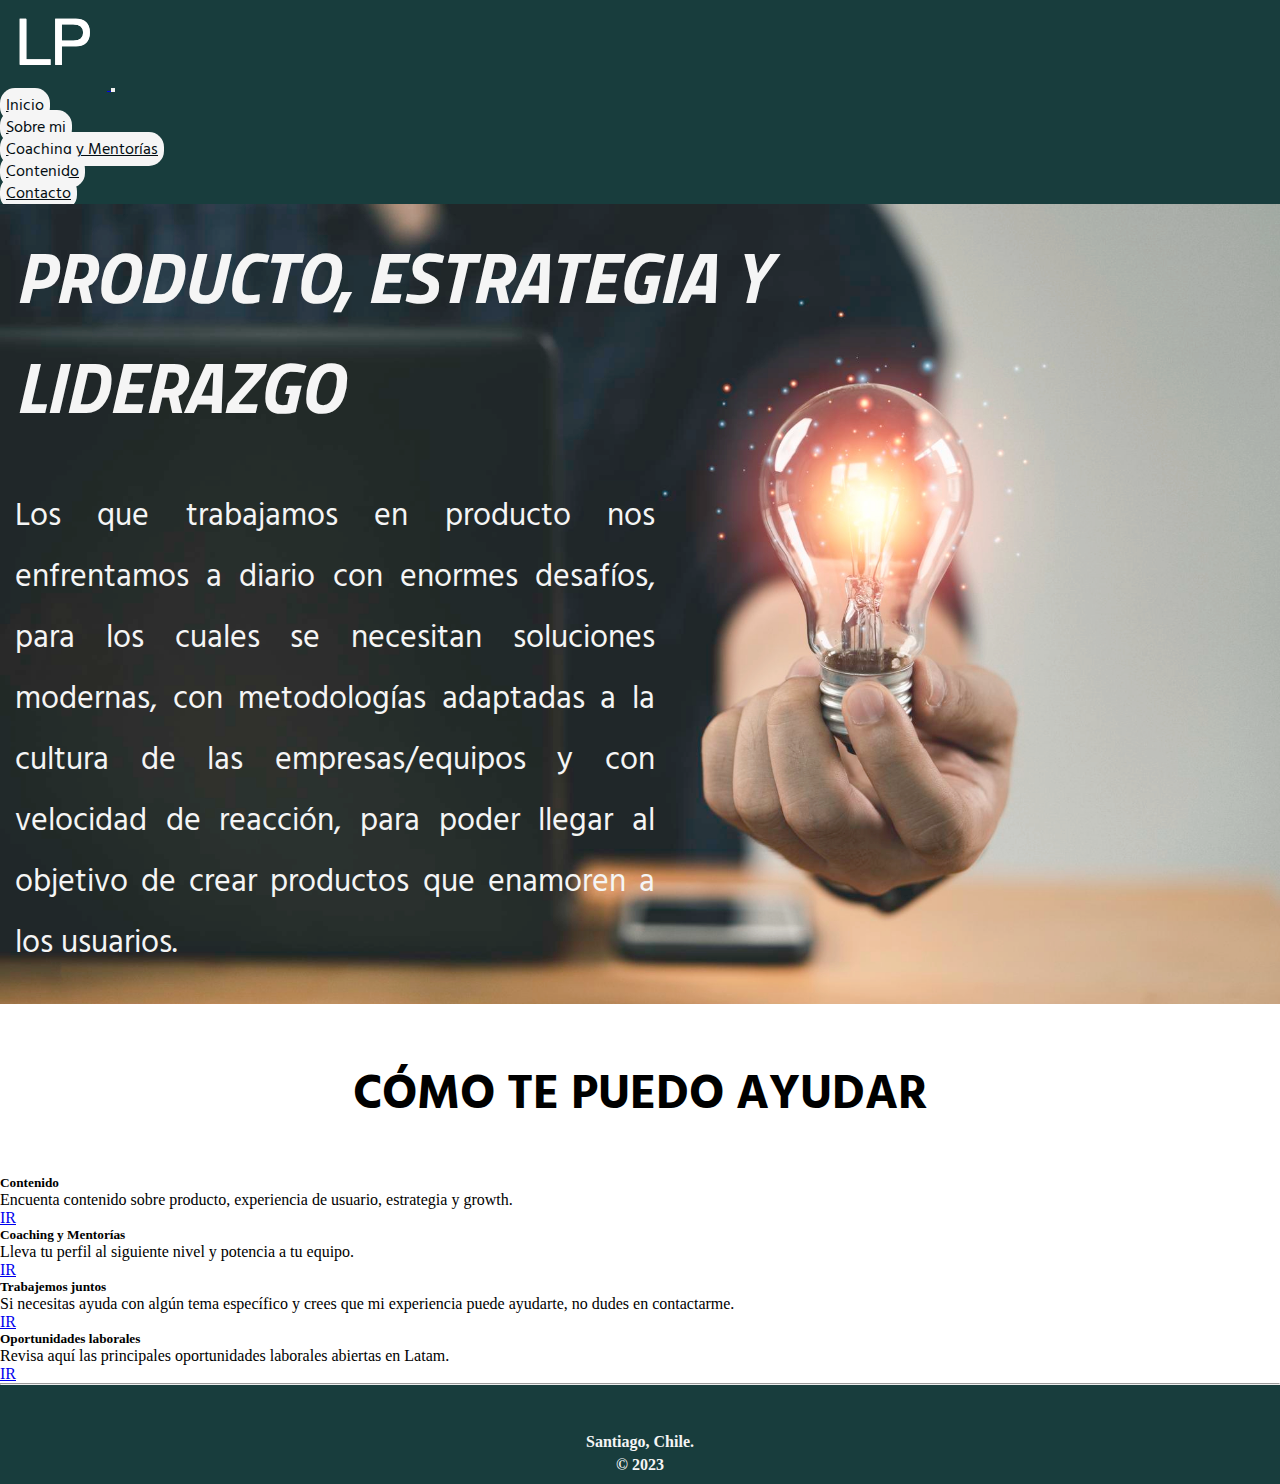
<file: index.html>
<!DOCTYPE html>
<html lang="es">

<head>
    <meta charset="UTF-8">
    <meta name="viewport" content="width=device-width, initial-scale=1.0">
    <title>Lucas Patanó | Product Management, Fintech y Product Coaching</title>
    <link href="https://cdn.jsdelivr.net/npm/bootstrap@5.3.2/dist/css/bootstrap.min.css" rel="stylesheet" integrity="sha384-T3c6CoIi6uLrA9TneNEoa7RxnatzjcDSCmG1MXxSR1GAsXEV/Dwwykc2MPK8M2HN" crossorigin="anonymous">
    <link rel="stylesheet" href="https://cdnjs.cloudflare.com/ajax/libs/font-awesome/6.4.2/css/all.min.css" integrity="sha512-z3gLpd7yknf1YoNbCzqRKc4qyor8gaKU1qmn+CShxbuBusANI9QpRohGBreCFkKxLhei6S9CQXFEbbKuqLg0DA==" crossorigin="anonymous" referrerpolicy="no-referrer" />
    <link rel="shortcut icon" href="./assets/img/logo LP.png">
    <link rel="stylesheet" href="./css/styles.css">
</head>

<body>
    <header>
        <nav class="navbar navbar-expand-lg">
            <div class="container-fluid">
              <a class="navbar-brand" href="#">
                <img src="./assets/img/logo LP.png" alt="Logo Lucas Patanó">
              </a>
              <button class="navbar-toggler" type="button" data-bs-toggle="collapse" data-bs-target="#navbarNav" aria-controls="navbarNav" aria-expanded="false" aria-label="Toggle navigation">
                <span class="navbar-toggler-icon"></span>
              </button>
              <div class="collapse navbar-collapse" id="navbarNav">
                <ul class="navbar-nav ms-auto">
                  <li class="nav-item">
                    <a class="nav-link active anclaNavbar" aria-current="page" href="#">Inicio</a>
                  </li>
                  <li class="nav-item">
                    <a class="nav-link anclaNavbar" href="./pages/sobre-mi.html">Sobre mi</a>
                  </li>
                  <li class="nav-item">
                    <a class="nav-link anclaNavbar" href="./pages/coaching-y-mentorias.html">Coaching y Mentorías</a>
                  </li>
                  <li class="nav-item">
                    <a class="nav-link anclaNavbar" href="./pages/contenido.html">Contenido</a>
                  </li>
                  <li class="nav-item">
                    <a class="nav-link anclaNavbar" href="./pages/contacto.html">Contacto</a>
                  </li>
                </ul>
              </div>
            </div>
          </nav>
    </header>

    <main>
        <section class="encabezado">
            <h1 class="titularWeb"><strong>PRODUCTO, ESTRATEGIA Y LIDERAZGO</strong></h1>
            <p class="lead textoPrincipalWeb">Los que trabajamos en producto nos enfrentamos a diario con enormes desafíos, para los cuales se necesitan soluciones modernas, con metodologías adaptadas a la cultura de las empresas/equipos y con velocidad de reacción, para poder llegar al objetivo de crear productos que enamoren a los usuarios.</p>
        </section>

        <section>
            <h2 class="servicios">CÓMO TE PUEDO AYUDAR</h2>
            <div class="row mt-2 mb-5 mx-2">
                <div class="col-sm-3 mb-3 mb-sm-0">
                  <div class="card h-100 border-success">
                    <div class="card-body">
                      <h5 class="card-title">Contenido</h5>
                      <p class="card-text">Encuenta contenido sobre producto, experiencia de usuario, estrategia y growth.</p>
                      <a href="./pages/contenido.html" class="btn btn-success">IR</a>
                    </div>
                  </div>
                </div>
                <div class="col-sm-3">
                  <div class="card h-100 border-success">
                    <div class="card-body">
                      <h5 class="card-title">Coaching y Mentorías</h5>
                      <p class="card-text">Lleva tu perfil al siguiente nivel y potencia a tu equipo.</p>
                      <a href="./pages/coaching-y-mentorias.html" class="btn btn-success">IR</a>
                    </div>
                  </div>
                </div>
                <div class="col-sm-3">
                    <div class="card h-100 border-success">
                      <div class="card-body">
                        <h5 class="card-title">Trabajemos juntos</h5>
                        <p class="card-text">Si necesitas ayuda con algún tema específico y crees que mi experiencia puede ayudarte, no dudes en contactarme.</p>
                        <a href="./pages/contacto.html" class="btn btn-success">IR</a>
                      </div>
                    </div>
                  </div>
                  <div class="col-sm-3">
                    <div class="card h-100 border-success">
                      <div class="card-body">
                        <h5 class="card-title">Oportunidades laborales</h5>
                        <p class="card-text">Revisa aquí las principales oportunidades laborales abiertas en Latam.</p>
                        <a href="https://docs.google.com/spreadsheets/d/1rTJQmjvl790ZGBK0jugkF2gHQLrqW-Z6g90ZesRHSgI/edit#gid=0" target="_blank" class="btn btn-success">IR</a>
                      </div>
                    </div>
                  </div>
              </div>
        </section>
    </main>
    <hr>
    <footer>
        <div class="iconos">
            <i class="fa-brands fa-linkedin fa-2xl" style="color: #2b68ca;"></i>
            <i class="fa-brands fa-youtube fa-2xl" style="color: #e91616;"></i>
        </div>
        <div class="ubicacion">
        <p><strong>Santiago, Chile.</strong></p>
        </div>
        <div class="copyrigth">
            <strong>&copy; 2023</strong>
        </div>
    </footer>
<script src="https://cdn.jsdelivr.net/npm/bootstrap@5.3.2/dist/js/bootstrap.bundle.min.js" integrity="sha384-C6RzsynM9kWDrMNeT87bh95OGNyZPhcTNXj1NW7RuBCsyN/o0jlpcV8Qyq46cDfL" crossorigin="anonymous"></script>
</body>

</html>
</file>
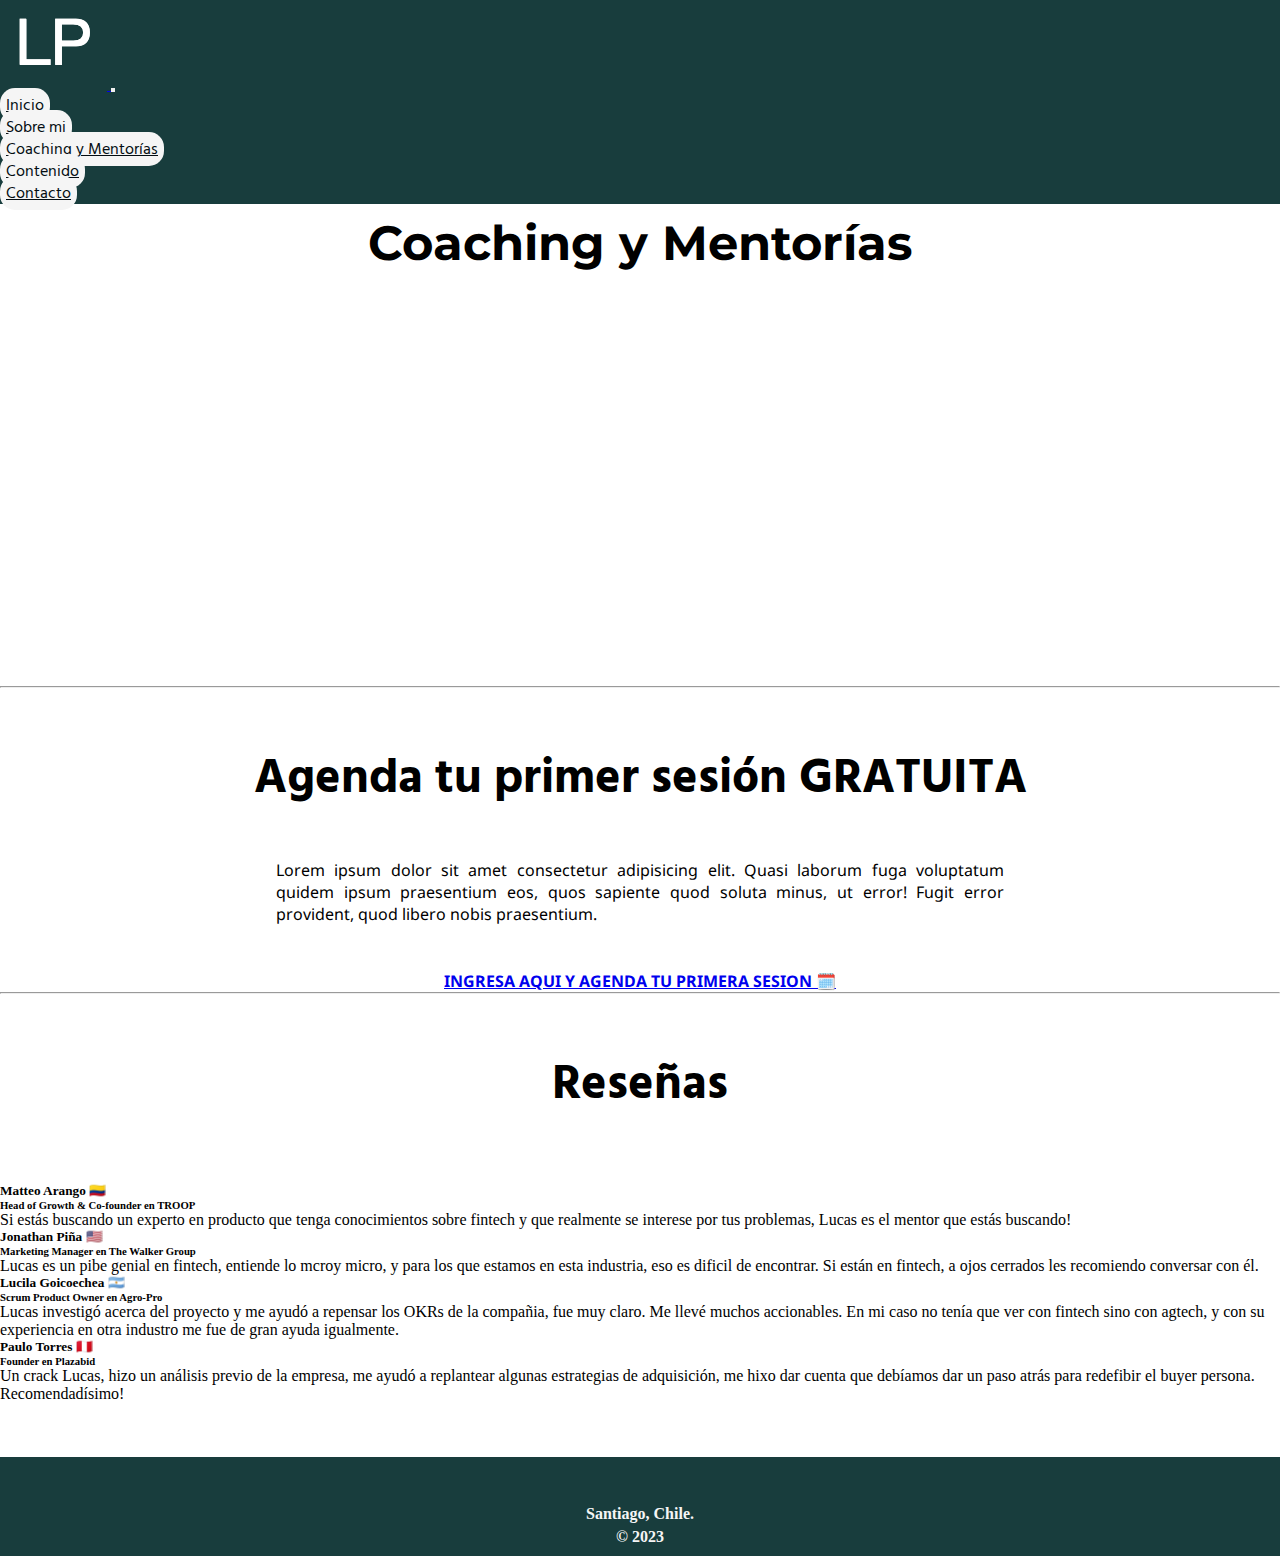
<file: pages/coaching-y-mentorias.html>
<!DOCTYPE html>
<html lang="es">
<head>
    <meta charset="UTF-8">
    <meta name="viewport" content="width=device-width, initial-scale=1.0">
    <title>Lucas Patanó | Coaching y Mentorías</title>
    <link rel="shortcut icon" href="../assets/img/logo LP.png">
    <link href="https://cdn.jsdelivr.net/npm/bootstrap@5.3.2/dist/css/bootstrap.min.css" rel="stylesheet" integrity="sha384-T3c6CoIi6uLrA9TneNEoa7RxnatzjcDSCmG1MXxSR1GAsXEV/Dwwykc2MPK8M2HN" crossorigin="anonymous">
    <link rel="stylesheet" href="https://cdnjs.cloudflare.com/ajax/libs/font-awesome/6.4.2/css/all.min.css" integrity="sha512-z3gLpd7yknf1YoNbCzqRKc4qyor8gaKU1qmn+CShxbuBusANI9QpRohGBreCFkKxLhei6S9CQXFEbbKuqLg0DA==" crossorigin="anonymous" referrerpolicy="no-referrer" />
    <link rel="stylesheet" href="../css/styles.css">
</head>

<body>
    <header>
        <nav class="navbar navbar-expand-lg">
            <div class="container-fluid">
              <a class="navbar-brand" href="../index.html">
                <img src="../assets/img/logo LP.png" alt="Logo Lucas Patanó">
              </a>
              <button class="navbar-toggler" type="button" data-bs-toggle="collapse" data-bs-target="#navbarNav" aria-controls="navbarNav" aria-expanded="false" aria-label="Toggle navigation">
                <span class="navbar-toggler-icon"></span>
              </button>
              <div class="collapse navbar-collapse" id="navbarNav">
                <ul class="navbar-nav ms-auto">
                  <li class="nav-item">
                    <a class="nav-link active anclaNavbar" aria-current="page" href="../index.html">Inicio</a>
                  </li>
                  <li class="nav-item">
                    <a class="nav-link anclaNavbar" href="sobre-mi.html">Sobre mi</a>
                  </li>
                  <li class="nav-item">
                    <a class="nav-link anclaNavbar" href="#">Coaching y Mentorías</a>
                  </li>
                  <li class="nav-item">
                    <a class="nav-link anclaNavbar" href="contenido.html">Contenido</a>
                  </li>
                  <li class="nav-item">
                    <a class="nav-link anclaNavbar" href="contacto.html">Contacto</a>
                  </li>
                </ul>
              </div>
            </div>
          </nav>
    </header>
    <main>
        <h1 class="titulares">Coaching y Mentorías</h1>
        <div class="ratio ratio-4x3 videoCentrado">
            <iframe width="560" height="315" src="https://www.youtube.com/embed/qbmB8uy9Yvk?si=jkxM5Q9ZBm42R_nt" title="YouTube video player" frameborder="0" allow="accelerometer; autoplay; clipboard-write; encrypted-media; gyroscope; picture-in-picture; web-share" allowfullscreen></iframe>
        </div>
        <hr>
        <h2 class="servicios">Agenda tu primer sesión <strong>GRATUITA</strong></h2>

        <div class="coach">
            <div class="sesion-coach">
            <p class="textoSencillo parrafo">Lorem ipsum dolor sit amet consectetur adipisicing elit. Quasi laborum fuga voluptatum quidem ipsum praesentium eos, quos sapiente quod soluta minus, ut error! Fugit error provident, quod libero nobis praesentium.</p>
            </div>
            <div>
            <a class="textoSencillo" href="https://calendly.com/lucaspatano/cafevirtual?month=2023-10" target="_blank"><strong>INGRESA AQUI Y AGENDA TU PRIMERA SESION 🗓️</strong></a>
            </div>
        </div>
        <hr>
        <h3 class="servicios">Reseñas</h3>
        <br>
        <div class="row row-cols-1 row-cols-md-2 g-4 mx-1">
          <div class="col">
            <div class="card h-100">
              <div class="card-body">
                <h5 class="card-title">Matteo Arango 🇨🇴</h5>
                <h6 class="card-subtitle mb-2 text-body-secondary">Head of Growth & Co-founder en TROOP</h6>
                <p class="card-text">Si estás buscando un experto en producto que tenga conocimientos sobre fintech y que realmente se interese por tus problemas, Lucas es el mentor que estás buscando!</p>
              </div>
            </div>
          </div>
          <div class="col">
            <div class="card h-100">
              <div class="card-body">
                <h5 class="card-title">Jonathan Piña 🇺🇸</h5>
                <h6 class="card-subtitle mb-2 text-body-secondary">Marketing Manager en The Walker Group</h6>
                <p class="card-text">Lucas es un pibe genial en fintech, entiende lo mcroy micro, y para los que estamos en esta industria, eso es dificil de encontrar. Si están en fintech, a ojos cerrados les recomiendo conversar con él.</p>
              </div>
            </div>
          </div>
          <div class="col">
            <div class="card h-100">
              <div class="card-body">
                <h5 class="card-title">Lucila Goicoechea 🇦🇷</h5>
                <h6 class="card-subtitle mb-2 text-body-secondary">Scrum Product Owner en Agro-Pro</h6>
                <p class="card-text">Lucas investigó acerca del proyecto y me ayudó a repensar los OKRs de la compañia, fue muy claro. Me llevé muchos accionables. En mi caso no  tenía que ver con fintech sino con agtech, y con su experiencia en otra industro me fue de gran ayuda igualmente.</p>
              </div>
            </div>
          </div>
          <div class="col">
            <div class="card h-100">
              <div class="card-body">
                <h5 class="card-title">Paulo Torres 🇵🇪</h5>
                <h6 class="card-subtitle mb-2 text-body-secondary">Founder en Plazabid</h6>
                <p class="card-text">Un crack Lucas, hizo un análisis previo de la empresa, me ayudó a replantear algunas estrategias de adquisición, me hixo dar cuenta que debíamos dar un paso atrás para redefibir el buyer persona. Recomendadísimo!</p>
              </div>
            </div>
          </div>
        </div>
    </main>
    <br><br><br>
    <footer>
        <div class="iconos">
            <i class="fa-brands fa-linkedin fa-2xl" style="color: #2b68ca;"></i>
            <i class="fa-brands fa-youtube fa-2xl" style="color: #e91616;"></i>
        </div>
        <div class="ubicacion">
        <p><strong>Santiago, Chile.</strong></p>
        </div>
        <div class="copyrigth">
            <strong>&copy; 2023</strong>
        </div>
    </footer>
<script src="https://cdn.jsdelivr.net/npm/bootstrap@5.3.2/dist/js/bootstrap.bundle.min.js" integrity="sha384-C6RzsynM9kWDrMNeT87bh95OGNyZPhcTNXj1NW7RuBCsyN/o0jlpcV8Qyq46cDfL" crossorigin="anonymous"></script>
</body>
</html>
</file>
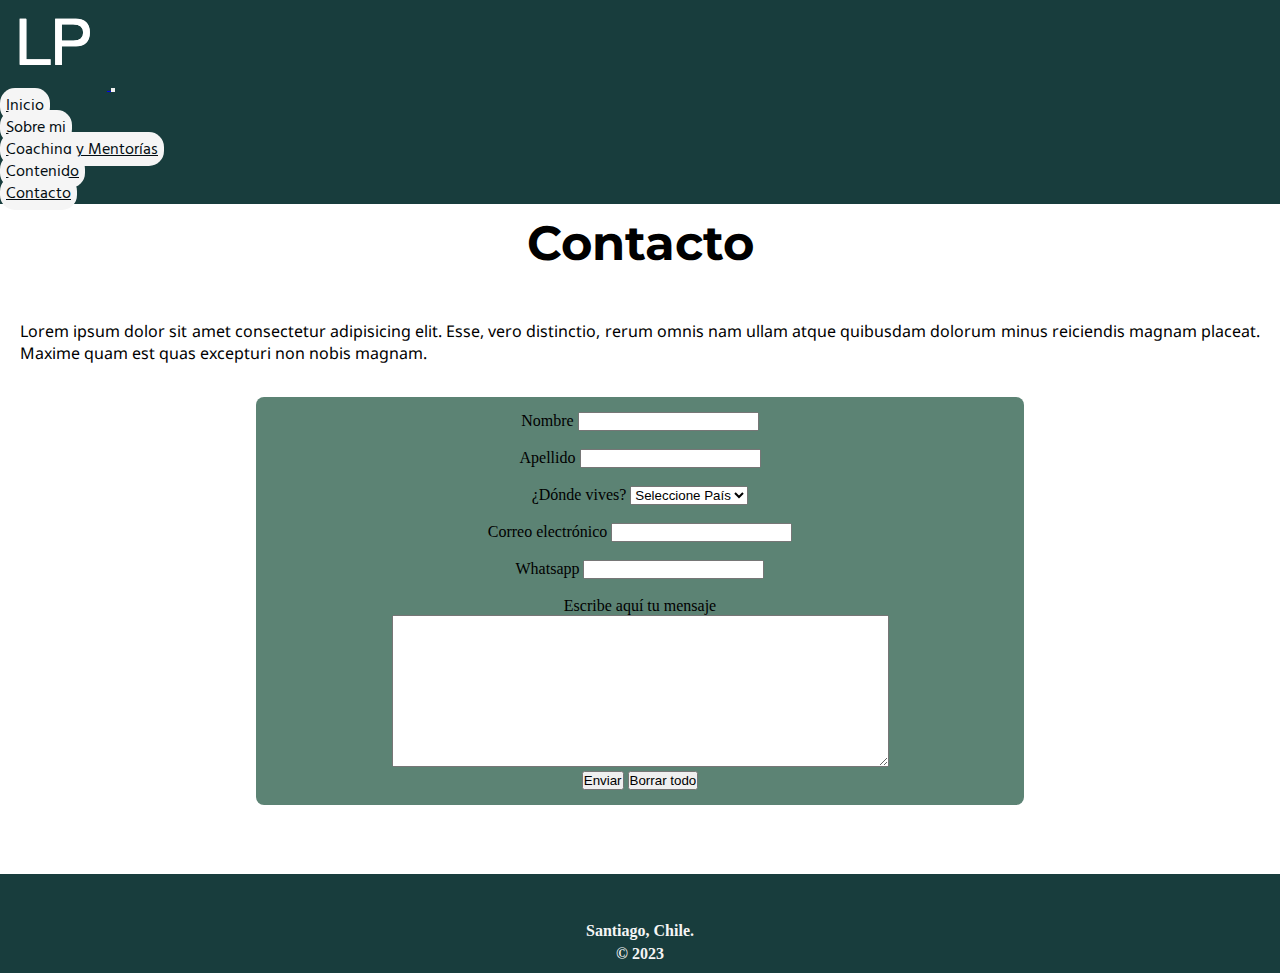
<file: pages/contacto.html>
<!DOCTYPE html>
<html lang="es">

<head>
    <meta charset="UTF-8">
    <meta name="viewport" content="width=device-width, initial-scale=1.0">
    <title>Lucas Patanó | Contacto</title>
    <link rel="shortcut icon" href="../assets/img/logo LP.png">
    <link href="https://cdn.jsdelivr.net/npm/bootstrap@5.3.2/dist/css/bootstrap.min.css" rel="stylesheet" integrity="sha384-T3c6CoIi6uLrA9TneNEoa7RxnatzjcDSCmG1MXxSR1GAsXEV/Dwwykc2MPK8M2HN" crossorigin="anonymous">
    <link rel="stylesheet" href="https://cdnjs.cloudflare.com/ajax/libs/font-awesome/6.4.2/css/all.min.css" integrity="sha512-z3gLpd7yknf1YoNbCzqRKc4qyor8gaKU1qmn+CShxbuBusANI9QpRohGBreCFkKxLhei6S9CQXFEbbKuqLg0DA==" crossorigin="anonymous" referrerpolicy="no-referrer" />
    <link rel="stylesheet" href="../css/styles.css">
</head>

<body>
    <header>
        <nav class="navbar navbar-expand-lg">
            <div class="container-fluid">
              <a class="navbar-brand" href="../index.html">
                <img src="../assets/img/logo LP.png" alt="Logo Lucas Patanó">
              </a>
              <button class="navbar-toggler" type="button" data-bs-toggle="collapse" data-bs-target="#navbarNav" aria-controls="navbarNav" aria-expanded="false" aria-label="Toggle navigation">
                <span class="navbar-toggler-icon"></span>
              </button>
              <div class="collapse navbar-collapse" id="navbarNav">
                <ul class="navbar-nav ms-auto">
                  <li class="nav-item">
                    <a class="nav-link active anclaNavbar" aria-current="page" href="../index.html">Inicio</a>
                  </li>
                  <li class="nav-item">
                    <a class="nav-link anclaNavbar" href="sobre-mi.html">Sobre mi</a>
                  </li>
                  <li class="nav-item">
                    <a class="nav-link anclaNavbar" href="coaching-y-mentorias.html">Coaching y Mentorías</a>
                  </li>
                  <li class="nav-item">
                    <a class="nav-link anclaNavbar" href="contenido.html">Contenido</a>
                  </li>
                  <li class="nav-item">
                    <a class="nav-link anclaNavbar" href="#">Contacto</a>
                  </li>
                </ul>
              </div>
            </div>
          </nav>
    </header>
    <main>
        <h1 class="titulares">Contacto</h1>
        <br>
        <div>
            <p class="textoSencillo parrafo">Lorem ipsum dolor sit amet consectetur adipisicing elit. Esse, vero distinctio, rerum omnis nam ullam
            atque quibusdam dolorum minus reiciendis magnam placeat. Maxime quam est quas excepturi non nobis
            magnam.</p>
            <br>
            <div class="contenedorFormularios">
              <form action="" class="formulario">
                <label for="nombre">Nombre</label>
                <input type="text" name="nombre" id="nombre" required>
                <br><br>
                <label for="apellido">Apellido</label>
                <input type="text" name="apellido" id="apellido" required>
                <br><br>
                <label for="paises">¿Dónde vives?</label>
                <select name="paises" id="paises">
                    <option value="seleccione">Seleccione País</option>
                    <option value="arg">Argentina</option>
                    <option value="chi">Chile</option>
                    <option value="co">Colombia</option>
                    <option value="mx">México</option>
                    <option value="pe">Perú</option>
                    <option value="uy">Uruguay</option>
                    <option value="otro">otro</option>
                </select>
                <br><br>
                <label for="mail">Correo electrónico</label>
                <input type="email" name="mail" id="mail" required>
                <br><br>
                <label for="whatsapp">Whatsapp</label>
                <input type="tel" name="whatsapp" id="whatsapp" required>
                <br><br>
                <label for="mensaje">Escribe aquí tu mensaje</label>
                <br>
                <textarea name="mensaje" id="mensaje" cols="60" rows="10"></textarea required>
                <br>
                <input type="submit" value="Enviar">
                <input type="reset" value="Borrar todo">
            </form>
          </div>
            
        </div>
   </main>
   <br><br><br>
   <footer>
    <div class="iconos">
        <i class="fa-brands fa-linkedin fa-2xl" style="color: #2b68ca;"></i>
        <i class="fa-brands fa-youtube fa-2xl" style="color: #e91616;"></i>
    </div>
    <div class="ubicacion">
    <p><strong>Santiago, Chile.</strong></p>
    </div>
    <div class="copyrigth">
        <strong>&copy; 2023</strong>
    </div>
   </footer>
<script src="https://cdn.jsdelivr.net/npm/bootstrap@5.3.2/dist/js/bootstrap.bundle.min.js" integrity="sha384-C6RzsynM9kWDrMNeT87bh95OGNyZPhcTNXj1NW7RuBCsyN/o0jlpcV8Qyq46cDfL" crossorigin="anonymous"></script>
</body>
</html>
</file>
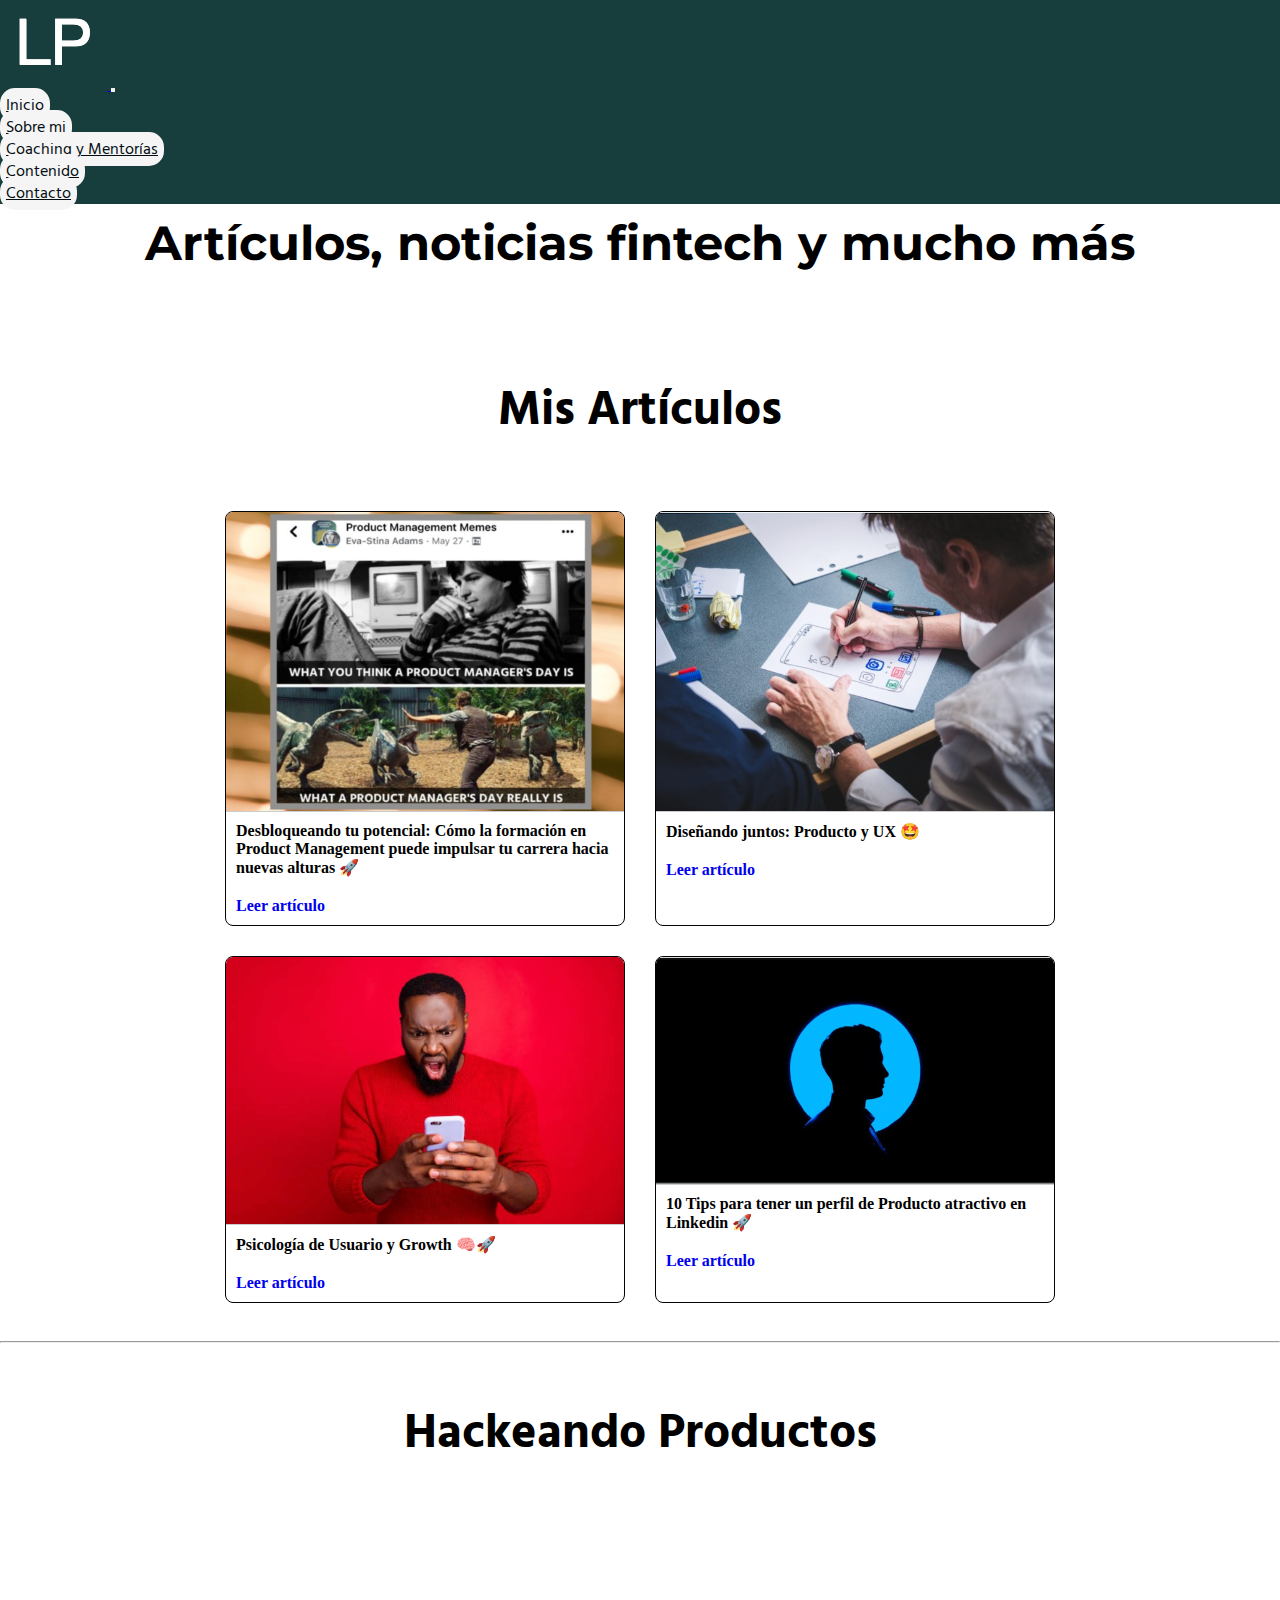
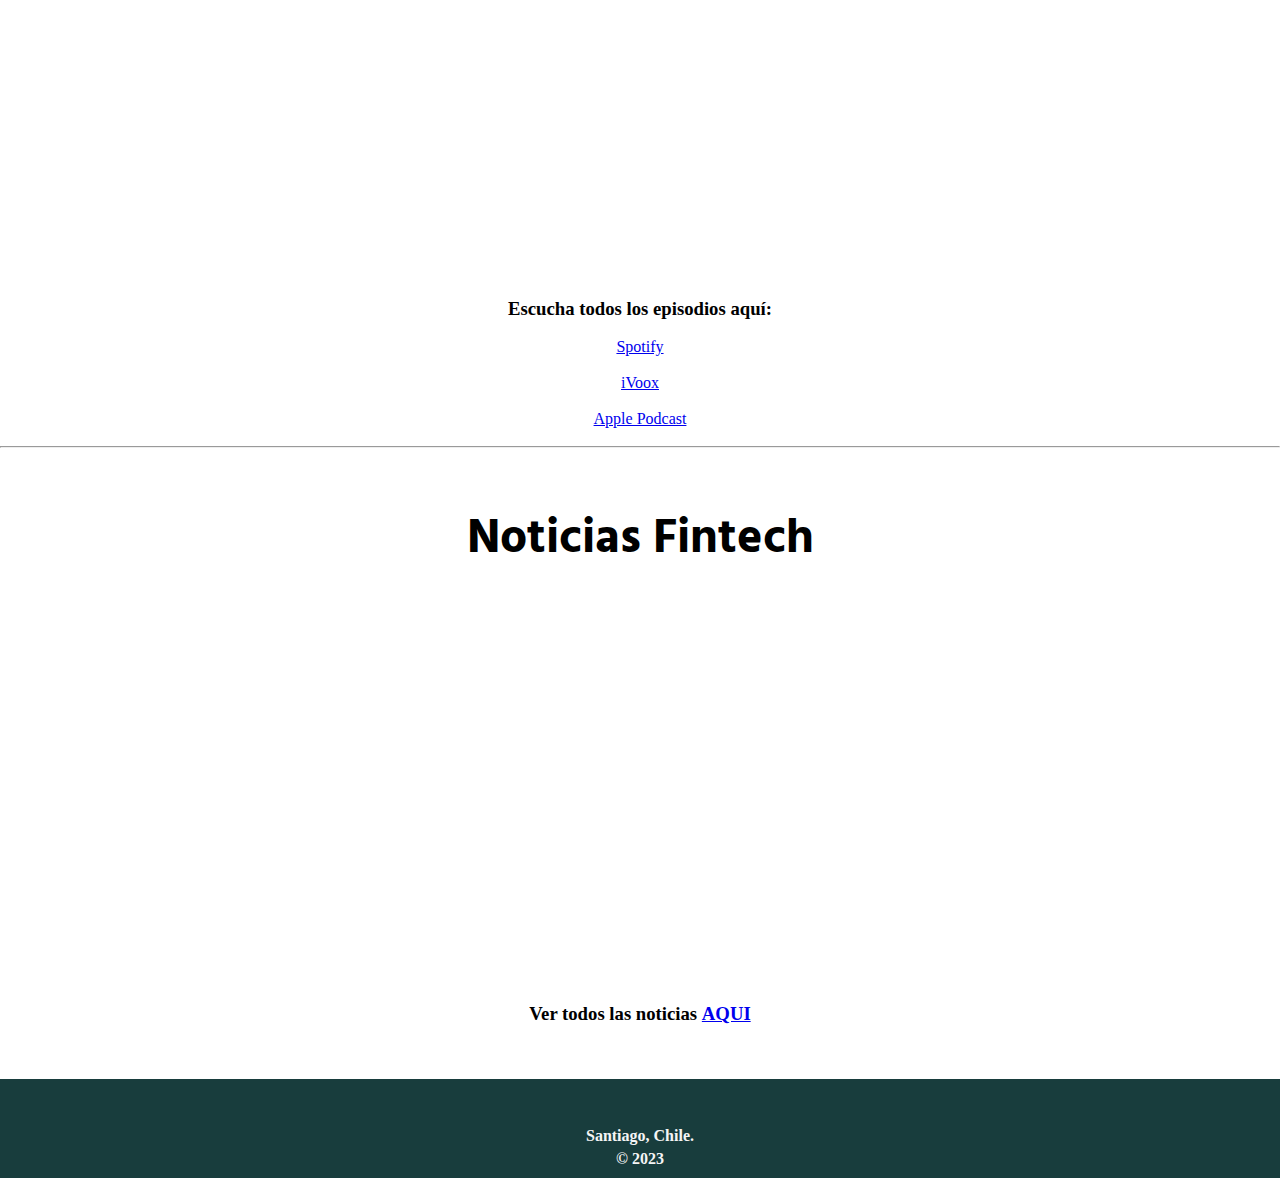
<file: pages/contenido.html>
<!DOCTYPE html>
<html lang="es">

<head>
    <meta charset="UTF-8">
    <meta name="viewport" content="width=device-width, initial-scale=1.0">
    <title>Lucas Patanó | Contenido</title>
    <link rel="shortcut icon" href="../assets/img/logo LP.png">
    <link href="https://cdn.jsdelivr.net/npm/bootstrap@5.3.2/dist/css/bootstrap.min.css" rel="stylesheet" integrity="sha384-T3c6CoIi6uLrA9TneNEoa7RxnatzjcDSCmG1MXxSR1GAsXEV/Dwwykc2MPK8M2HN" crossorigin="anonymous">
    <link rel="stylesheet" href="https://cdnjs.cloudflare.com/ajax/libs/font-awesome/6.4.2/css/all.min.css" integrity="sha512-z3gLpd7yknf1YoNbCzqRKc4qyor8gaKU1qmn+CShxbuBusANI9QpRohGBreCFkKxLhei6S9CQXFEbbKuqLg0DA==" crossorigin="anonymous" referrerpolicy="no-referrer" />
    <link rel="stylesheet" href="../css/styles.css">
</head>

<body>
    <header>
        <nav class="navbar navbar-expand-lg">
            <div class="container-fluid">
              <a class="navbar-brand" href="../index.html">
                <img src="../assets/img/logo LP.png" alt="Logo Lucas Patanó">
              </a>
              <button class="navbar-toggler" type="button" data-bs-toggle="collapse" data-bs-target="#navbarNav" aria-controls="navbarNav" aria-expanded="false" aria-label="Toggle navigation">
                <span class="navbar-toggler-icon"></span>
              </button>
              <div class="collapse navbar-collapse" id="navbarNav">
                <ul class="navbar-nav ms-auto">
                  <li class="nav-item anclaNavbar">
                    <a class="nav-link active anclaNavbar" aria-current="page" href="../index.html">Inicio</a>
                  </li>
                  <li class="nav-item">
                    <a class="nav-link anclaNavbar anclaNavbar" href="sobre-mi.html">Sobre mi</a>
                  </li>
                  <li class="nav-item">
                    <a class="nav-link anclaNavbar anclaNavbar" href="coaching-y-mentorias.html">Coaching y Mentorías</a>
                  </li>
                  <li class="nav-item">
                    <a class="nav-link anclaNavbar anclaNavbar" href="#">Contenido</a>
                  </li>
                  <li class="nav-item">
                    <a class="nav-link anclaNavbar anclaNavbar" href="contacto.html">Contacto</a>
                  </li>
                </ul>
              </div>
            </div>
          </nav>
    </header>
    <main>
        <h1 class="titulares">Artículos, noticias fintech y mucho más</h1>
        <br>
        <h2 class="servicios">Mis Artículos</h2>
        <div class="cards-container">
          <div class="cardArticulo">
            <img src="../assets/img/fotoArticulo1Chica.png" alt="Imagen de artículo sobre Prooduct Management">
            <h2>Desbloqueando tu potencial: Cómo la formación en Product Management puede impulsar tu carrera hacia nuevas alturas 🚀</h2>
            <a href="https://www.linkedin.com/pulse/desbloqueando-tu-potencial-c%25C3%25B3mo-la-formaci%25C3%25B3n-en-product-lucas-patan%25C3%25B3/?trackingId=cFgJfyzcQM%2ByRTeKafcb6A%3D%3D" target="_blank"><strong>Leer artículo</strong></a>
          </div>
          <div class="cardArticulo">
            <img src="../assets/img/fotoArticulo2.png" alt="Imagen de artículo sobre Producto y UX">
            <h2>Diseñando juntos: Producto y UX 🤩</h2>
            <a href="https://www.linkedin.com/pulse/dise%25C3%25B1ando-juntos-producto-y-ux-lucas-patan%25C3%25B3/?trackingId=cFgJfyzcQM%2ByRTeKafcb6A%3D%3D" target="_blank"><strong>Leer artículo</strong></a>
          </div>
          <div class="cardArticulo">
            <img src="../assets/img/fotoArticulo3.png" alt="Imagen de artículo sobre Growth">
            <h2>Psicología de Usuario y Growth 🧠🚀</h2>
            <a href="https://www.linkedin.com/pulse/psicolog%25C3%25ADa-de-usuario-y-growth-lucas-patan%25C3%25B3/?trackingId=cFgJfyzcQM%2ByRTeKafcb6A%3D%3D" target="_blank"><strong>Leer artículo</strong></a>
          </div>
          <div class="cardArticulo">
            <img src="../assets/img/fotoArticulo4.png" alt="Imagen de artículo sobre Tips para un perfil de Producto en LinkedIn">
            <h2>10 Tips para tener un perfil de Producto atractivo en Linkedin 🚀</h2>
            <a href="https://www.linkedin.com/pulse/10-tips-para-tener-un-perfil-de-producto-atractivo-en-lucas-patan%25C3%25B3/?trackingId=cFgJfyzcQM%2ByRTeKafcb6A%3D%3D" target="_blank"><strong>Leer artículo</strong></a>
          </div>
        </div>
        <br><hr>
        <section>
            <h2 class="servicios">Hackeando Productos</h2>
            <div class="ratio ratio-4x3 videoCentrado">
               <iframe width="560" height="315" src="https://www.youtube.com/embed/KL7siO0u6eo?si=QCwMtIbxjneECjLV" title="YouTube video player" frameborder="0" allow="accelerometer; autoplay; clipboard-write; encrypted-media; gyroscope; picture-in-picture; web-share" allowfullscreen></iframe>
            </div>
            <div>
              <h3 class="texto-sencillo textoCentrado">Escucha todos los episodios aquí:</h3>
            </div>
            <br>
            <div class="textoCentrado">
              <a class="texto-sencillo" href="https://open.spotify.com/show/6MSn0GCobgEfJNlddXg0eW?si=15df2f94eb6948ef" target="_blank">Spotify</a>
              <br><br>
              <a class="texto-sencillo" href="https://go.ivoox.com/sq/1762088" target="_blank">iVoox</a>
              <br><br>
              <a class="texto-sencillo" href="https://podcasts.apple.com/cl/podcast/hackeando-productos/id1690104248" target="_blank">Apple Podcast</a>
            </div>
        <br>
        </section>
        <hr>
        <section>
            <h2 class="servicios">Noticias Fintech</h2>
            <div class="ratio ratio-4x3 videoCentrado">
                <iframe width="560" height="315" src="https://www.youtube.com/embed/Nnb9A8I-x9Q?si=Malv1xojiJ_MksUd" title="YouTube video player" frameborder="0" allow="accelerometer; autoplay; clipboard-write; encrypted-media; gyroscope; picture-in-picture; web-share" allowfullscreen></iframe>
            </div>
            <div>
                <h3 class="texto-sencillo textoCentrado">Ver todos las noticias <span><a href="https://www.youtube.com/@lucaspatano/videos" target="_blank"><strong>AQUI</strong></a></span></h3>
            </div>
        </section>
    </main>
    <br><br><br>
    <footer>
        <div class="iconos">
            <i class="fa-brands fa-linkedin fa-2xl" style="color: #2b68ca;"></i>
            <i class="fa-brands fa-youtube fa-2xl" style="color: #e91616;"></i>
        </div>
        <div class="ubicacion">
        <p><strong>Santiago, Chile.</strong></p>
        </div>
        <div class="copyrigth">
            <strong>&copy; 2023</strong>
        </div>
    </footer>
<script src="https://cdn.jsdelivr.net/npm/bootstrap@5.3.2/dist/js/bootstrap.bundle.min.js" integrity="sha384-C6RzsynM9kWDrMNeT87bh95OGNyZPhcTNXj1NW7RuBCsyN/o0jlpcV8Qyq46cDfL" crossorigin="anonymous"></script>
</body>

</html>
</file>
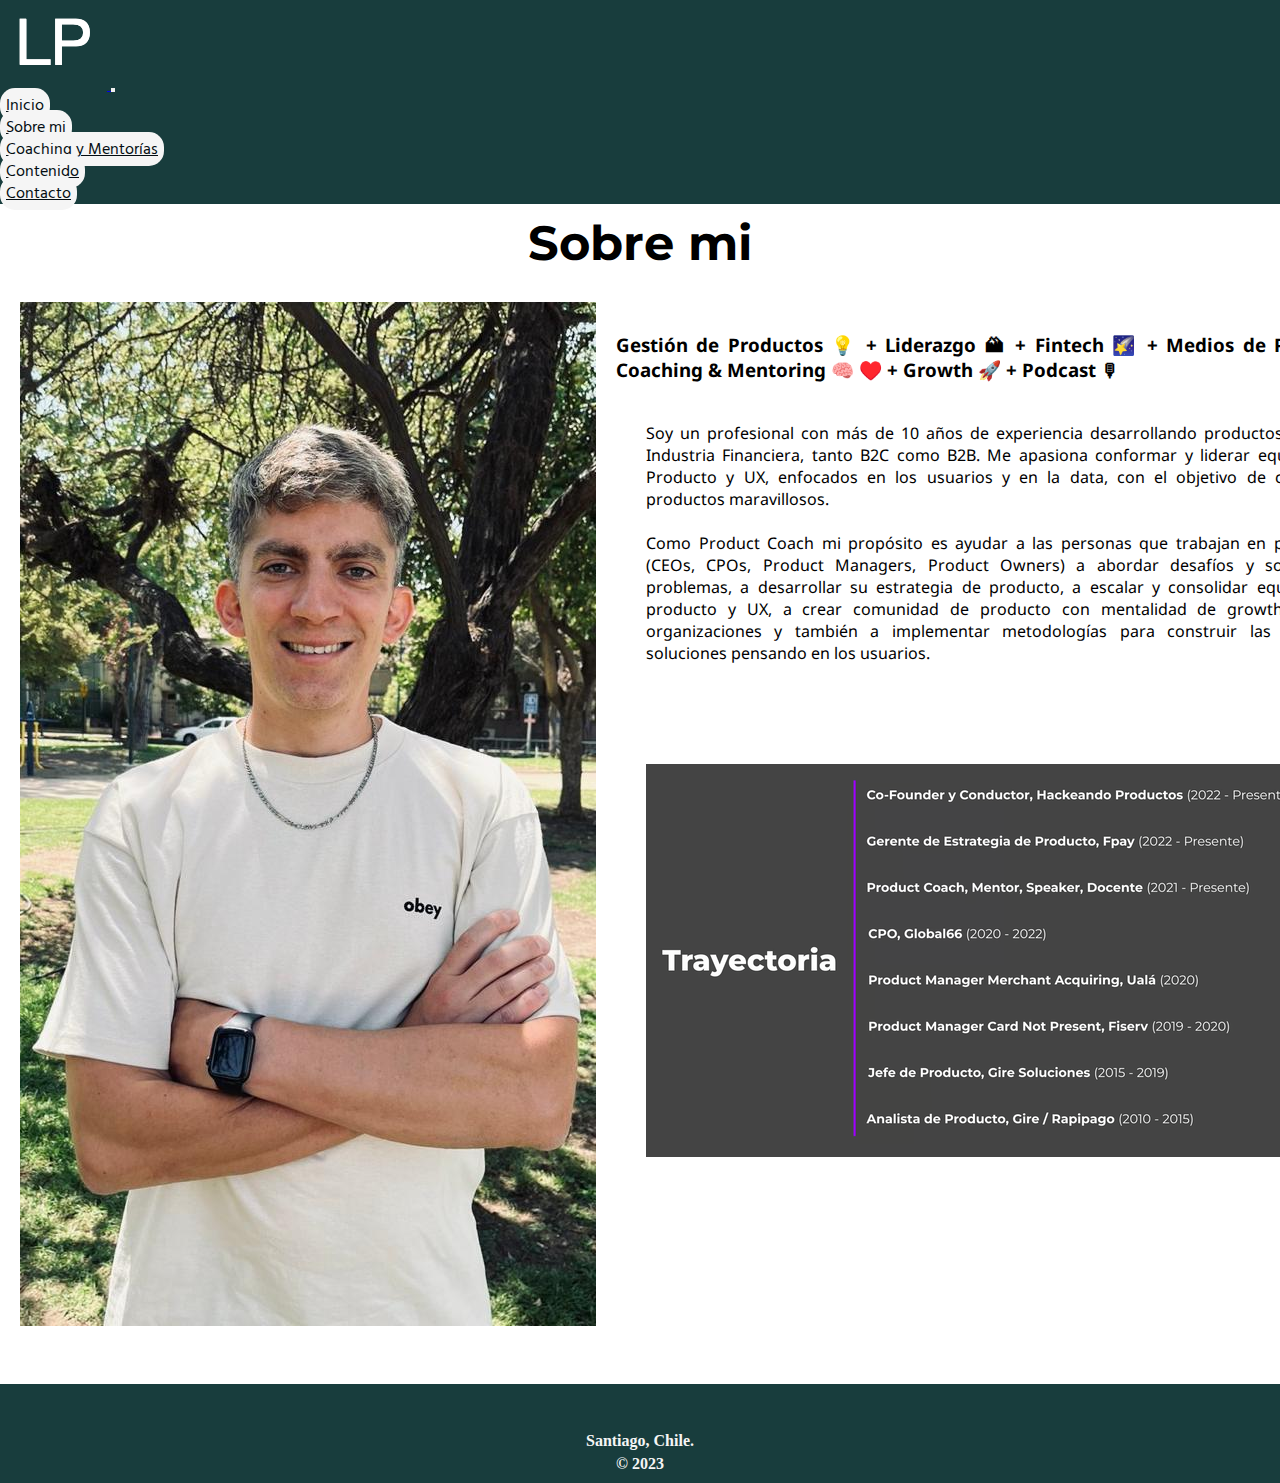
<file: pages/sobre-mi.html>
<!DOCTYPE html>
<html lang="es">
<head>
    <meta charset="UTF-8">
    <meta name="viewport" content="width=device-width, initial-scale=1.0">
    <title>Lucas Patanó | Sobre mi</title>
    <link rel="shortcut icon" href="../assets/img/logo LP.png">
    <link href="https://cdn.jsdelivr.net/npm/bootstrap@5.3.2/dist/css/bootstrap.min.css" rel="stylesheet" integrity="sha384-T3c6CoIi6uLrA9TneNEoa7RxnatzjcDSCmG1MXxSR1GAsXEV/Dwwykc2MPK8M2HN" crossorigin="anonymous">
    <link rel="stylesheet" href="https://cdnjs.cloudflare.com/ajax/libs/font-awesome/6.4.2/css/all.min.css" integrity="sha512-z3gLpd7yknf1YoNbCzqRKc4qyor8gaKU1qmn+CShxbuBusANI9QpRohGBreCFkKxLhei6S9CQXFEbbKuqLg0DA==" crossorigin="anonymous" referrerpolicy="no-referrer" />
    <link rel="stylesheet" href="../css/styles.css">
</head>
<body>
    <header>
        <nav class="navbar navbar-expand-lg">
            <div class="container-fluid">
              <a class="navbar-brand" href="../index.html">
                <img src="../assets/img/logo LP.png" alt="Logo Lucas Patanó">
              </a>
              <button class="navbar-toggler" type="button" data-bs-toggle="collapse" data-bs-target="#navbarNav" aria-controls="navbarNav" aria-expanded="false" aria-label="Toggle navigation">
                <span class="navbar-toggler-icon"></span>
              </button>
              <div class="collapse navbar-collapse" id="navbarNav">
                <ul class="navbar-nav ms-auto">
                  <li class="nav-item">
                    <a class="nav-link active anclaNavbar" aria-current="page" href="../index.html">Inicio</a>
                  </li>
                  <li class="nav-item">
                    <a class="nav-link anclaNavbar" href="#">Sobre mi</a>
                  </li>
                  <li class="nav-item">
                    <a class="nav-link anclaNavbar" href="coaching-y-mentorias.html">Coaching y Mentorías</a>
                  </li>
                  <li class="nav-item">
                    <a class="nav-link anclaNavbar" href="contenido.html">Contenido</a>
                  </li>
                  <li class="nav-item">
                    <a class="nav-link anclaNavbar" href="contacto.html">Contacto</a>
                  </li>
                </ul>
              </div>
            </div>
          </nav>
    </header>
    <main>
        <h1 class="titulares">Sobre mi</h1>
        <div class="presentacionLucas">
            <figure class="fotoLucas">
                <img src="../assets/img/Lucas Patano web.jpeg" alt="Imagen de Lucas Patanó">
            </figure>
            <div class="curriculum">
                <div class="textoSencillo">
                    <h3>Gestión de Productos 💡 + Liderazgo 🏔 + Fintech 🌠 + Medios de Pago 💳 + Coaching & Mentoring 🧠 ♥️ + Growth 🚀 + Podcast 🎙</h3>
                    <div class="presentacion">
                      <p>Soy un profesional con más de 10 años de experiencia desarrollando productos para la Industria Financiera, tanto B2C como B2B.
                        Me apasiona conformar y liderar equipos de Producto y UX, enfocados en los usuarios y en la data, con el objetivo de construir productos maravillosos.
                        <br><br>
                        Como Product Coach mi propósito es ayudar a las personas que trabajan en producto (CEOs, CPOs, Product Managers, Product Owners) a abordar desafíos y solucionar problemas, a desarrollar su estrategia de producto, a escalar y consolidar equipos de producto y UX, a crear comunidad de producto con mentalidad de growth en las organizaciones y también a implementar metodologías para construir las mejores soluciones pensando en los usuarios.</p>
                    </div>
                    <div class="experienciaLaboral">
                      <img src="../assets/img/trayectoria (1).png" alt="Trayectoria de Lucas">
                    </div>
                </div>
            </div>
        </div>
    </main>
    <br><br><br>
    <footer>
        <div class="iconos">
            <i class="fa-brands fa-linkedin fa-2xl" style="color: #2b68ca;"></i>
            <i class="fa-brands fa-youtube fa-2xl" style="color: #e91616;"></i>
        </div>
        <div class="ubicacion">
        <p><strong>Santiago, Chile.</strong></p>
        </div>
        <div class="copyrigth">
            <strong>&copy; 2023</strong>
        </div>
    </footer>
<script src="https://cdn.jsdelivr.net/npm/bootstrap@5.3.2/dist/js/bootstrap.bundle.min.js" integrity="sha384-C6RzsynM9kWDrMNeT87bh95OGNyZPhcTNXj1NW7RuBCsyN/o0jlpcV8Qyq46cDfL" crossorigin="anonymous"></script>
</body>
</html>
</file>
<file: css/styles.css>
@import url('https://fonts.googleapis.com/css2?family=Hind+Guntur:wght@400;600&family=Hind+Madurai:wght@400;700&family=Montserrat:ital,wght@0,400;0,800;1,900&family=Noto+Sans:ital,wght@0,400;0,700;1,400&family=Titillium+Web:ital,wght@0,400;0,700;1,700&display=swap');

* {
    margin: 0;
    padding: 0;
    box-sizing: border-box;
}

header {
    background-color: #183D3D;
}

header nav ul li .anclaNavbar {
    background-color: whitesmoke;
    font-family: 'Hind Madurai', sans-serif;
    font-size: 800;
    border-radius: 15px;
    padding: 6px;
    color: #040D12;
    margin-right: 8px;
}

main .encabezado {
    background-image: url(../assets/img/businessman-hand-holding-lightbulb-with-glowing-light-creative-smart-thinking-inspiration-innovation-with-network-concept.jpg);
    display: flex;
    flex-direction: column;
    align-items:flex-start;
    justify-content: space-around;
    width: 100%;
    height: 800px;
    background-size: cover;
    opacity: .9;
}

.encabezado .titularWeb {
    font-family: 'Titillium Web', sans-serif;
    font-size: 450%;
    font-style: italic;
    color: whitesmoke;
    width: 60%;
    height: auto;
    margin-bottom: 15px;
    margin-left: 15px;
    }

main .encabezado .textoPrincipalWeb {
    font-family: 'Hind Guntur', sans-serif;
    font-size: 200%;
    color: whitesmoke;
    width: 50%;
    height: auto;
    text-align: justify;
    margin-bottom: 10px;
    margin-left: 15px;
    }

    .servicios {
        text-align: center;
        font-family: 'Hind Guntur', sans-serif;
        font-size: 300%;
        margin-top: 50px;
        margin-bottom: 30px;
    }

    footer {
        background-color: #183D3D;
        color: whitesmoke;
        display: flex;
        flex-direction: column;
        align-items: center;
        padding-top: 25px;
        padding-bottom: 10px;
        gap: 5px;
    }

    footer .iconos .fa-brands.fa-linkedin.fa-2xl {
        margin-right: 15px;
    }
    
    footer .iconos fa-brands.fa-youtube.fa-2xl {
        margin-right: 15px;
    }

    main .titulares {
        font-family: 'Montserrat', sans-serif;
        font-size: 300%;
        text-align: center;
        padding-top: 10px;
        padding-bottom: 30px;
    }
    
    main .presentacionLucas {
        display: flex;
        justify-content: space-around;
    }
    
    main .presentacionLucas .fotoLucas {
        margin-left: 20px;
    }
    
    main .presentacionLucas .curriculum {
        display: flex;
        flex-direction: column;
        margin-top: 30px;
        margin-right: 20px;
        margin-left: 20px;
        gap: 20px;
        justify-content: space-between;
        align-items: center;
    }
    
    .textoSencillo {
        font-family: 'Noto Sans', sans-serif;
        font-size: 400;
        text-align: justify;
    }

    .textoCentrado {
        text-align: center;
    }

    .videoCentrado {
        text-align: center;
        max-width: 700px;
        height: auto;
        margin: auto;
        margin-bottom: 30px;
        padding-top: 15px;
        padding-bottom: 20px;
    }

    .presentacion {
        margin: 40px 30px 30px 30px;
        text-align: justify;
    }

    .experienciaLaboral {
        margin: 100px 30px 30px 30px;
    }

    main .coach {
        display: flex;
        flex-direction: column;
        gap: 30px;
        margin-left: auto;
        align-items: center;
    }
    main .sesion-coach {
        width: 60%;
        height: auto;
        font-family: 'Noto Sans', sans-serif;
        font-size: 400;
        text-align: justify;
        padding-bottom: 15px;
    }

.cards-container {
    display: grid;
    grid-template-columns: 1fr 1fr;
    gap: 30px;
    padding: 20px;
    margin: auto;
    max-width: 600px;
    justify-content: center;
  }
  
  .cardArticulo {
    display: flex;
    flex-direction: column;
    border: 1px solid #050404;
    border-radius: 8px;
    overflow: hidden;
    width: 400px;
  }
  
  .cardArticulo img {
    max-width: 100%;
    max-height: 300px;
    height: auto;
    border-bottom: 1px solid #ccc;
  }
  
  .cardArticulo h2 {
    padding: 10px;
    margin: 0;
    font-size: 16px;
  }

  .cardArticulo a {
    padding: 10px;
    margin: 0;
    font-size: 16px;
    text-decoration: none;
  }

  main .formulario {
    background-color: #5C8374;
    text-align: center;
    margin-top: 15px;
    margin-bottom: 15px;
    margin-left: 20%;
    margin-right: 20%;
    padding: 15px 40px 15px 40px;
    border-radius: 8px;
  }

  .parrafo {
    padding-left: 20px;
    padding-right: 20px;
    text-align: justify;
}
</file>
